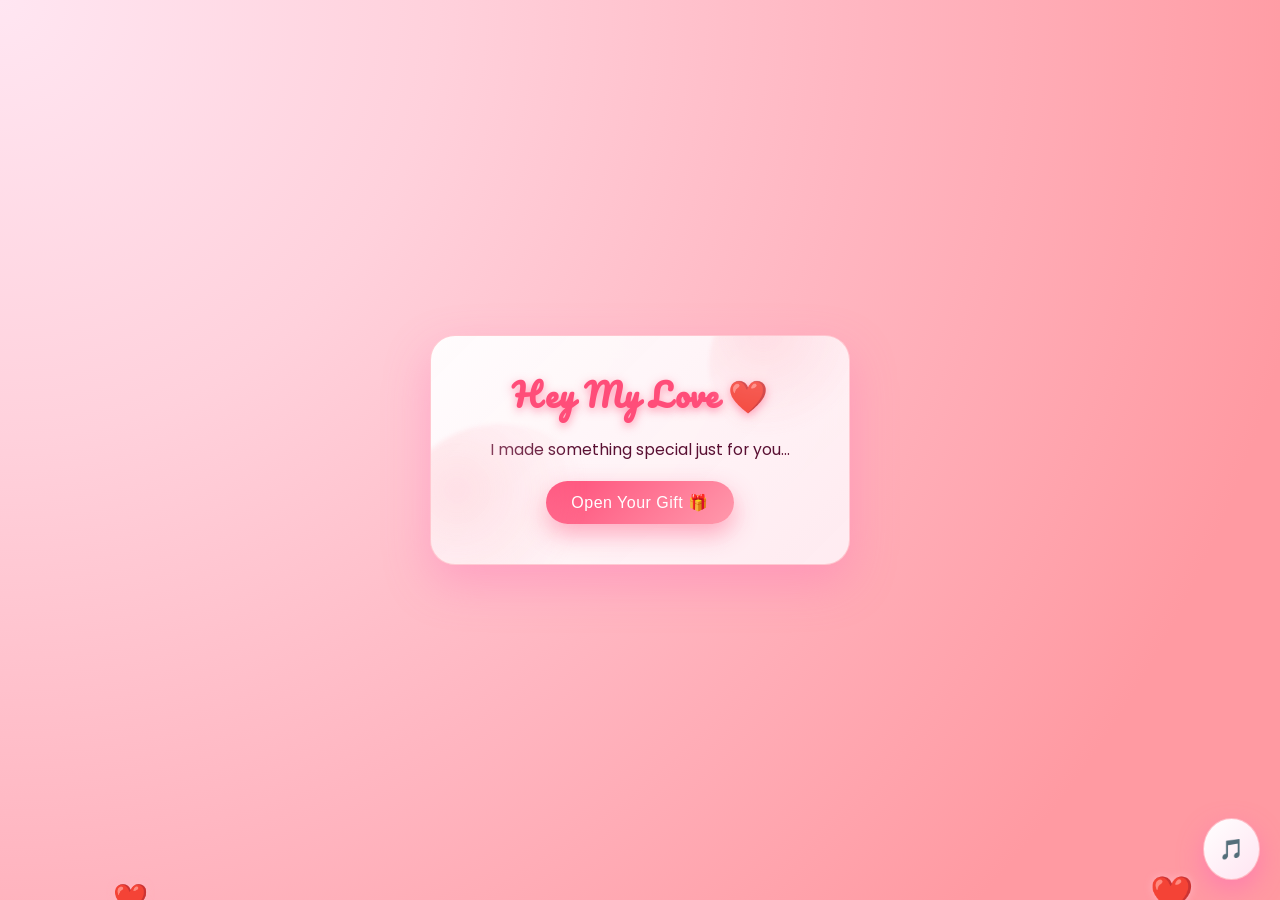
<file: index.html>
<!DOCTYPE html>
<html>
<head>
<meta name="viewport" content="width=device-width, initial-scale=1.0">
<title>My Valentine</title>
<link rel="stylesheet" href="css/style.css">
</head>
<body>

<div class="card">
    <h1>Hey My Love ❤️</h1>
    <p>I made something special just for you...</p>
    <button onclick="location.href='valentine-pro/menu.html'">Open Your Gift 🎁</button>
</div>

<audio id="bgMusic" src="valentine-pro/music/love.mp3" loop></audio>
<div class="music-btn" onclick="toggleMusic()">🎵</div>

<script src="js/script.js"></script>
</body>
</html>
</file>
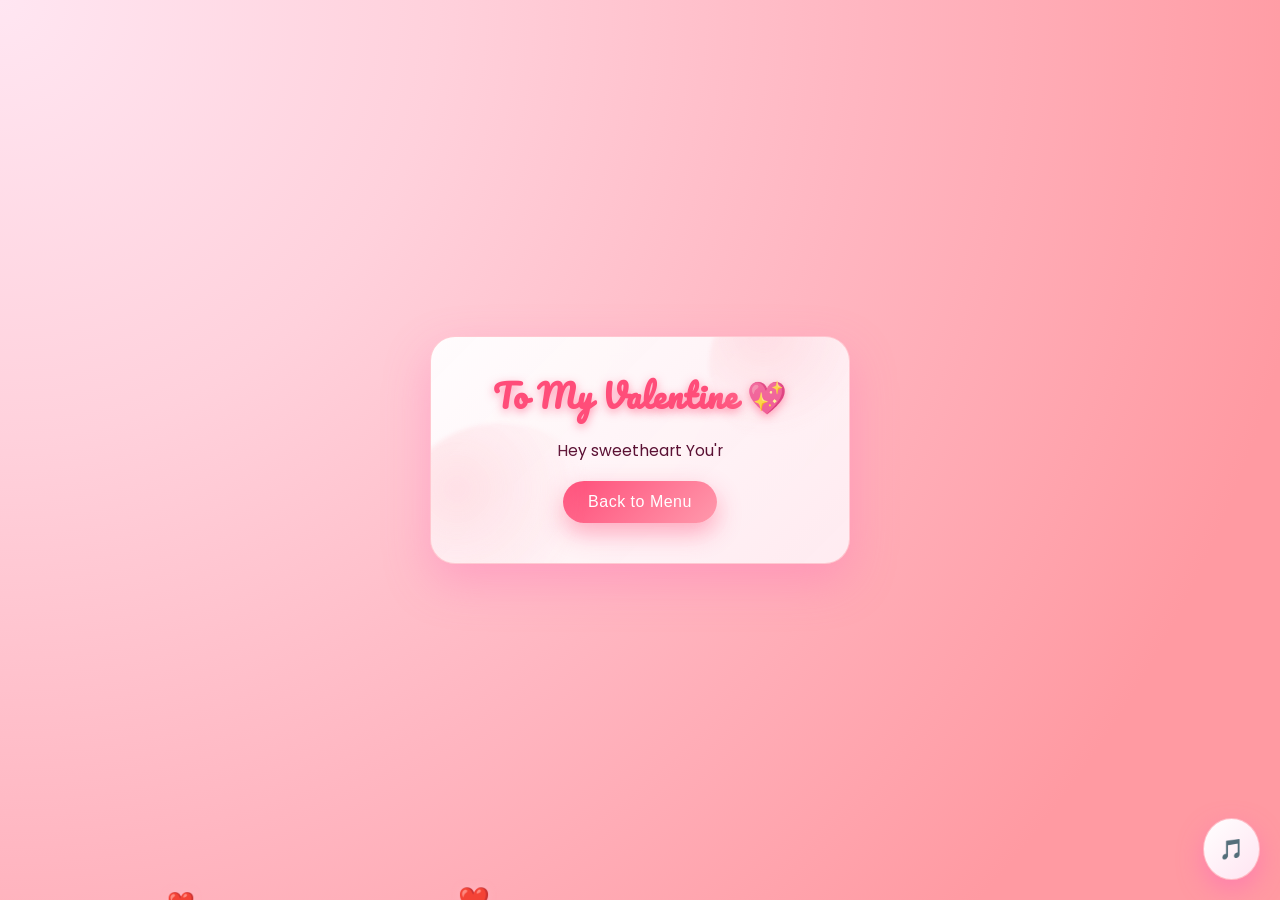
<file: valentine-pro/letter.html>
<!DOCTYPE html>
<html>
<head>
<meta name="viewport" content="width=device-width, initial-scale=1.0">
<title>Letter</title>
<link rel="stylesheet" href="../css/style.css">
</head>
<body>

<div class="card">
    <h1>To My Valentine 💖</h1>
    <p id="letterText"></p>
    <button onclick="location.href='menu.html'">Back to Menu</button>
</div>

<div class="music-btn" onclick="toggleMusic()">🎵</div>

<script src="../js/script.js"></script>
</body>
</html>
</file>
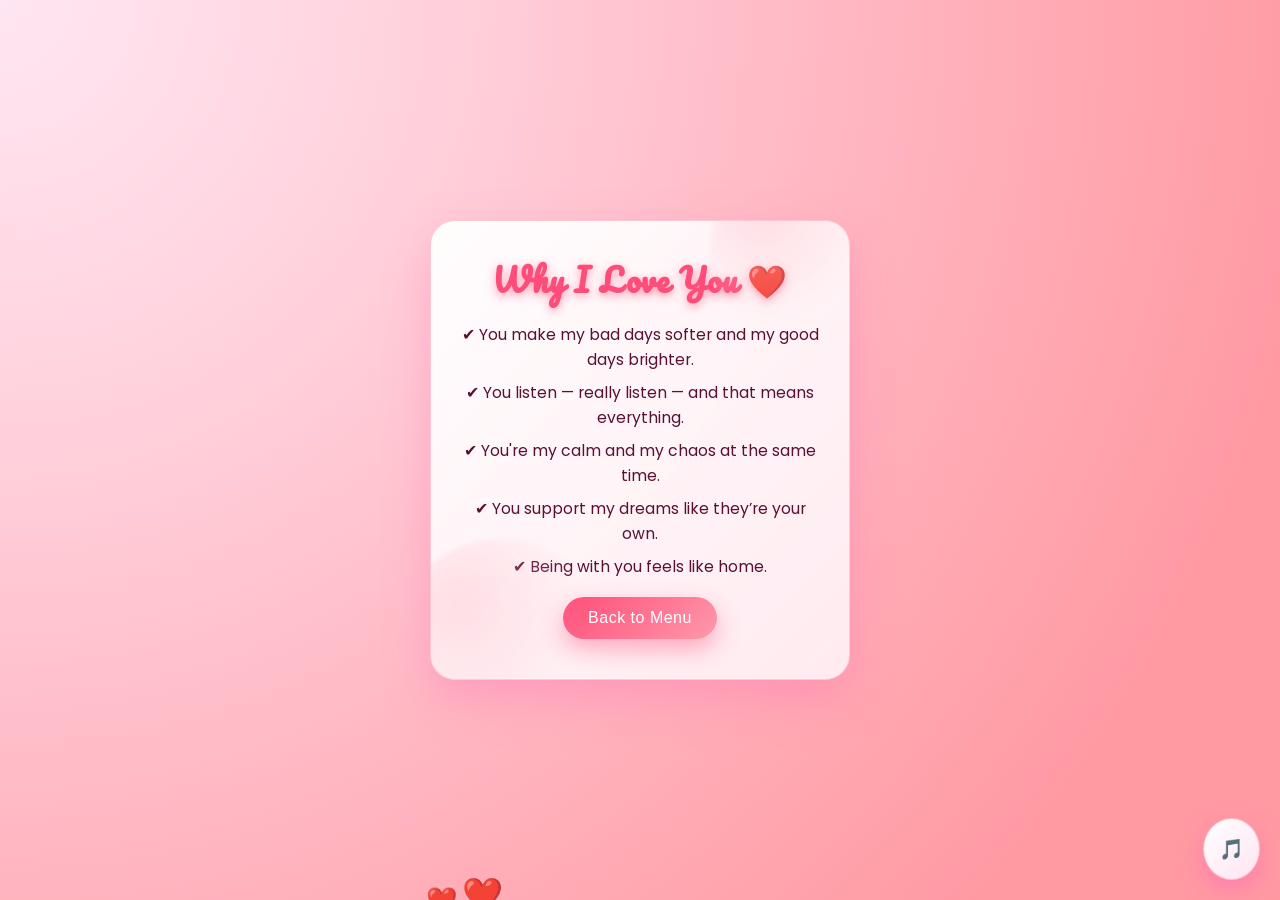
<file: valentine-pro/love.html>
<!DOCTYPE html>
<html>
<head>
<meta name="viewport" content="width=device-width, initial-scale=1.0">
<title>Why I Love You</title>
<link rel="stylesheet" href="../css/style.css">
</head>
<body>

<div class="card">
    <h1>Why I Love You ❤️</h1>

    <p>✔ You make my bad days softer and my good days brighter.</p>
    <p>✔ You listen — really listen — and that means everything.</p>
    <p>✔ You're my calm and my chaos at the same time.</p>
    <p>✔ You support my dreams like they’re your own.</p>
    <p>✔ Being with you feels like home.</p>

    <button onclick="location.href='menu.html'">Back to Menu</button>
</div>

<div class="music-btn" onclick="toggleMusic()">🎵</div>

<script src="../js/script.js"></script>
</body>
</html>
</file>
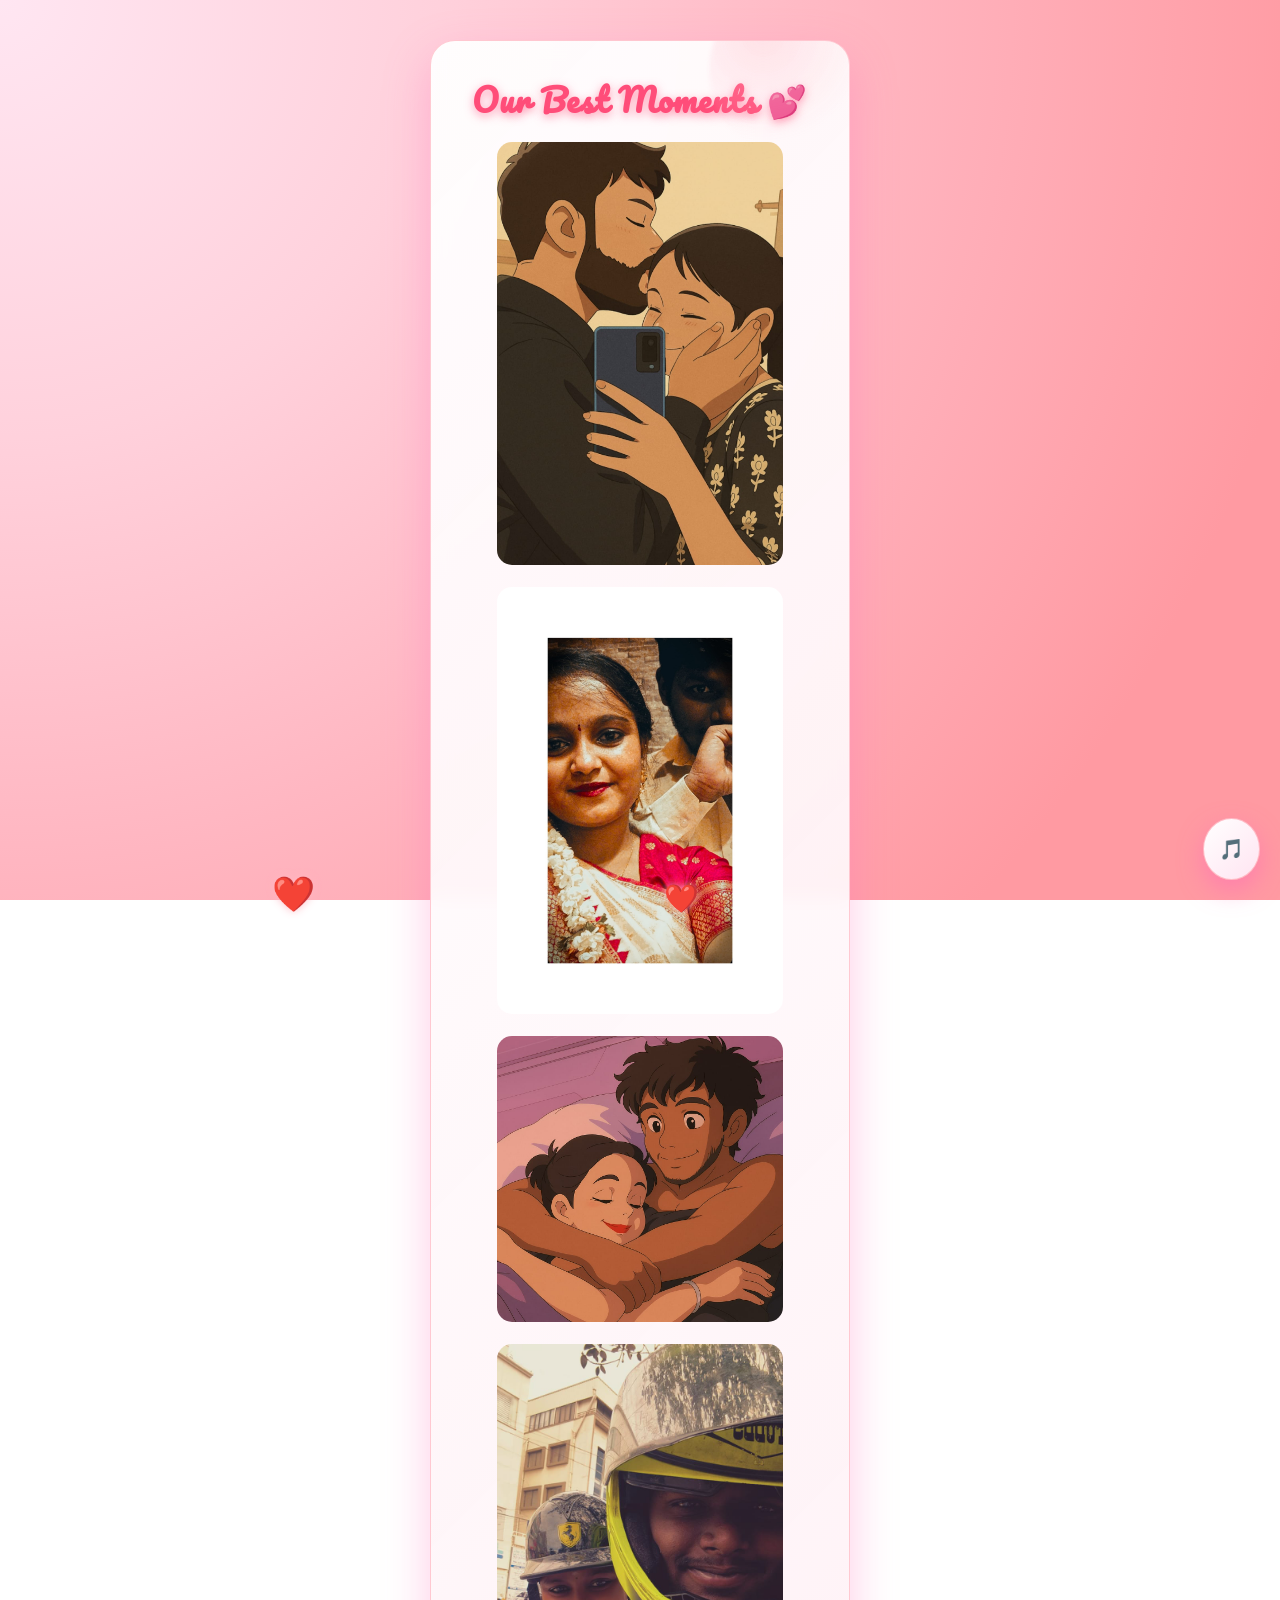
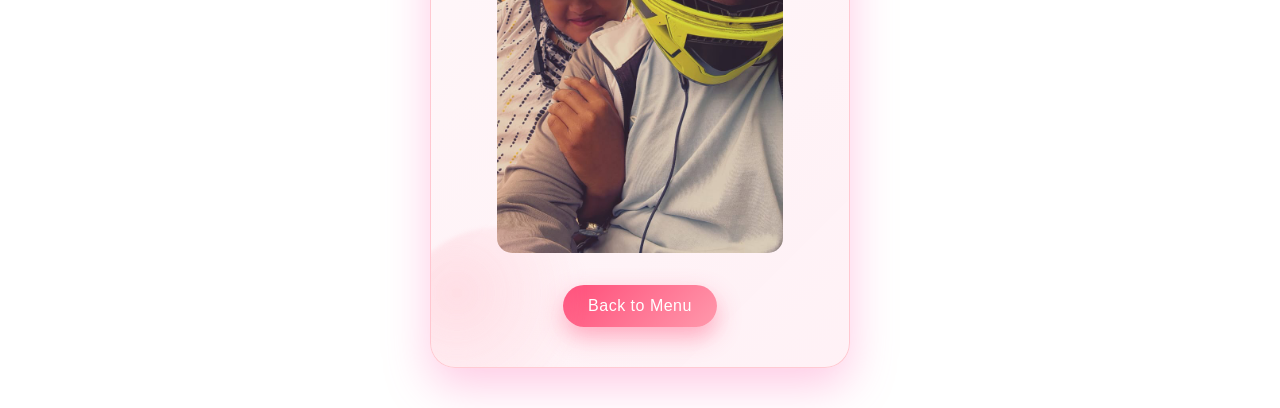
<file: valentine-pro/memories.html>
<!DOCTYPE html>
<html>
<head>
<meta name="viewport" content="width=device-width, initial-scale=1.0">
<title>Memories</title>
<link rel="stylesheet" href="../css/style.css">
</head>
<body>

<div class="card gallery">
    <h1>Our Best Moments 💕</h1>

    <img src="../images/pic1.jpg" onclick="showImage(this.src)">
    <img src="../images/pic2.jpg" onclick="showImage(this.src)">
    <img src="../images/pic3.jpg" onclick="showImage(this.src)">
    <img src="../images/pic4.jpg" onclick="showImage(this.src)">

    <button onclick="location.href='menu.html'">Back to Menu</button>
</div>

<div id="popup" class="popup" onclick="closePopup()">
    <img id="popupImg">
</div>

<div class="music-btn" onclick="toggleMusic()">🎵</div>

<script src="../js/script.js"></script>
</body>
</html>
</file>
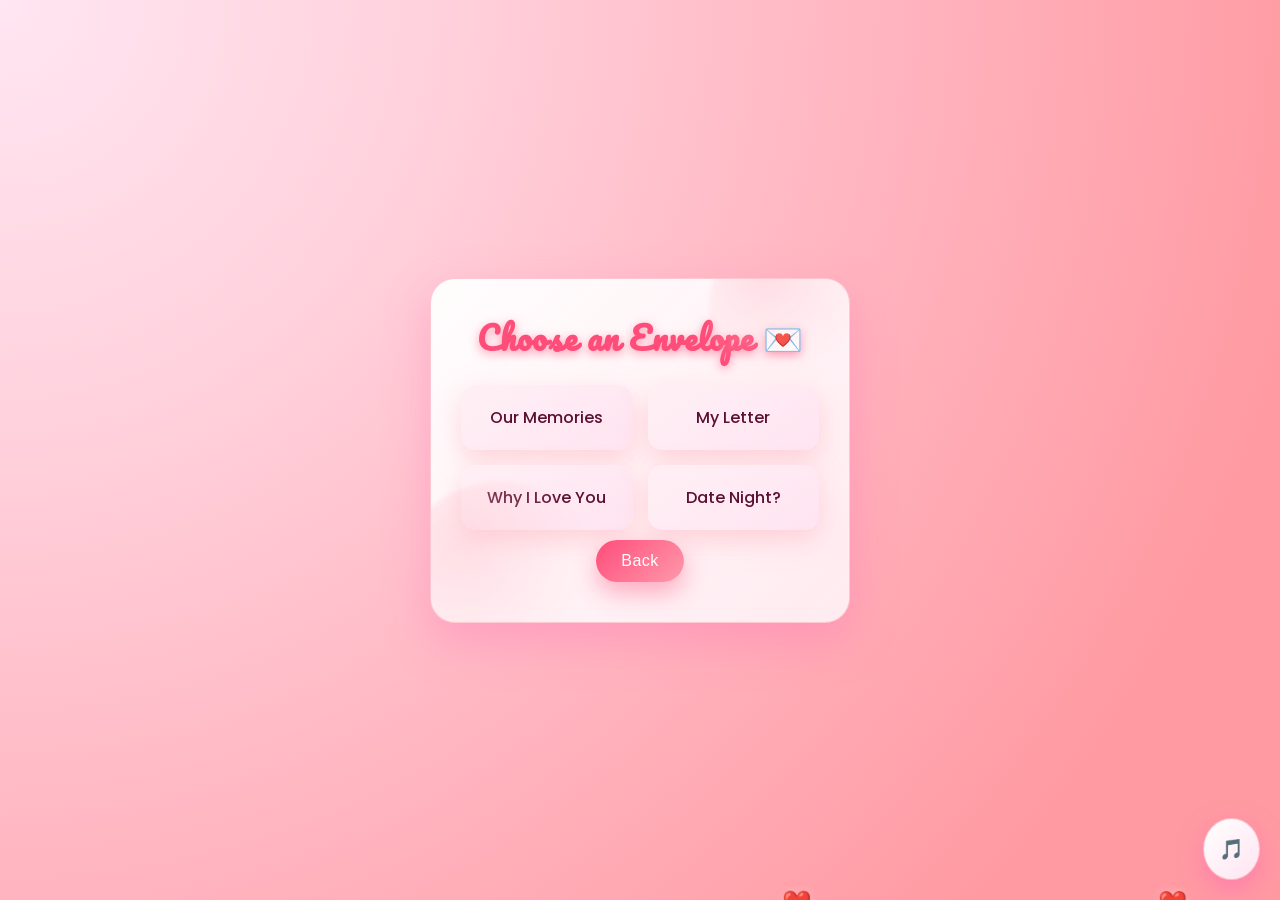
<file: valentine-pro/menu.html>
<!DOCTYPE html>
<html>
<head>
<meta name="viewport" content="width=device-width, initial-scale=1.0">
<title>Menu</title>
<link rel="stylesheet" href="../css/style.css">
</head>
<body>

<div class="card">
    <h1>Choose an Envelope 💌</h1>

    <div class="grid">
        <div onclick="location.href='memories.html'">Our Memories</div>
        <div onclick="location.href='letter.html'">My Letter</div>
        <div onclick="location.href='love.html'">Why I Love You</div>
        <div onclick="location.href='date.html'">Date Night?</div>
    </div>

    <button onclick="location.href='index.html'">Back</button>
</div>

<div class="music-btn" onclick="toggleMusic()">🎵</div>

<script src="../js/script.js"></script>
</body>
</html>
</file>
<file: css/style.css>
@import url('https://fonts.googleapis.com/css2?family=Pacifico&family=Poppins:wght@300;400;600&display=swap');

*{
    margin:0;
    padding:0;
    box-sizing:border-box;
}

body{
    font-family:'Poppins',sans-serif;
    /* Soft animated Valentine gradient background */
    background: radial-gradient(circle at top left,#ffe6f2 0%,#ffd1dc 28%,#ffb6c1 55%,#ff9aa2 85%);
    background-attachment: fixed;
    animation:bgMove 18s ease-in-out infinite alternate;
    min-height:100vh;
    text-align:center;
    color:#5a1033;
    overflow-x:hidden;
    display:flex;
    align-items:center;
    justify-content:center;
    padding:40px 16px;
}

@keyframes bgMove{
    0%{background-position:0% 0%;}
    50%{background-position:50% 100%;}
    100%{background-position:100% 0%;}
}

/* Glassy Valentine Card */
.card{
    position:relative;
    background: linear-gradient(135deg,rgba(255,255,255,0.95),rgba(255,240,245,0.92));
    backdrop-filter: blur(10px);
    width:90%;
    max-width:420px;
    margin:0 auto;
    padding:30px;
    border-radius:25px;
    box-shadow:0 18px 45px rgba(255,105,180,0.35);
    border:1px solid rgba(255,182,193,0.7);
    animation: fadeIn 1s ease, floatCard 6s ease-in-out infinite alternate;
    overflow:hidden;
}

@keyframes fadeIn{
    from{opacity:0; transform:translateY(20px);}
    to{opacity:1; transform:translateY(0);}
}

@keyframes floatCard{
    0%{transform:translateY(0);}
    100%{transform:translateY(-6px);}
}

.card::before,
.card::after{
    content:"";
    position:absolute;
    border-radius:50%;
    background:radial-gradient(circle at 30% 30%,rgba(255,192,203,0.7),transparent 60%);
    filter:blur(2px);
    opacity:0.6;
    pointer-events:none;
}

.card::before{
    width:180px;
    height:180px;
    top:-60px;
    right:-40px;
}

.card::after{
    width:220px;
    height:220px;
    bottom:-80px;
    left:-40px;
}

h1{
    font-family:'Pacifico',cursive;
    color:#ff4d79;
    margin-bottom:15px;
    letter-spacing:1px;
    text-shadow:0 3px 10px rgba(255,77,121,0.55);
    animation:heartBeat 2.2s ease-in-out infinite;
}

@keyframes heartBeat{
    0%,100%{transform:scale(1);}
    20%{transform:scale(1.06);}
    35%{transform:scale(0.98);}
    50%{transform:scale(1.05);}
}

button{
    background: linear-gradient(135deg,#ff4d79,#ff99ac);
    border:none;
    padding:12px 25px;
    color:white;
    font-size:16px;
    border-radius:30px;
    cursor:pointer;
    margin:10px;
    transition:transform 0.25s ease,box-shadow 0.25s ease,filter 0.25s ease;
    box-shadow:0 10px 25px rgba(255,77,121,0.45);
    letter-spacing:0.5px;
}

button:hover{
    transform:translateY(-2px) scale(1.05);
    box-shadow:0 14px 32px rgba(255,77,121,0.55);
    filter:brightness(1.05);
}

button:active{
    transform:translateY(0) scale(0.98);
    box-shadow:0 6px 18px rgba(255,77,121,0.4);
}

/* Floating hearts */
.heart{
    position:fixed;
    bottom:-20px;
    color:#ff4d79;
    text-shadow:0 0 8px rgba(255,182,193,0.9);
    animation:float 6s linear infinite,sway 3s ease-in-out infinite;
    pointer-events:none;
}

@keyframes float{
    0%{transform:translateY(0);opacity:1;}
    100%{transform:translateY(-100vh);opacity:0;}
}

@keyframes sway{
    0%{transform:translateX(0);}
    50%{transform:translateX(12px);}
    100%{transform:translateX(-8px);}
}

/* Gallery */
.gallery img{
    width:80%;
    max-width:300px;
    border-radius:15px;
    margin-bottom:15px;
    cursor:pointer;
    transition:0.3s;
}

.gallery img:hover{
    transform:scale(1.05);
}

/* Popup */
.popup{
    position:fixed;
    top:0;left:0;
    width:100%;height:100%;
    background:rgba(0,0,0,0.8);
    display:none;
    justify-content:center;
    align-items:center;
}

.popup img{
    width:90%;
    max-width:500px;
    border-radius:20px;
}

/* Music Button */
.music-btn{
    position:fixed;
    bottom:20px;
    right:20px;
    background:linear-gradient(135deg,#ffffff,#ffe4f1);
    padding:15px;
    border-radius:50%;
    font-size:20px;
    cursor:pointer;
    box-shadow:0 10px 25px rgba(255,105,180,0.55);
    border:1px solid rgba(255,182,193,0.9);
    display:flex;
    align-items:center;
    justify-content:center;
    animation:pulse 2.4s ease-in-out infinite;
    transition:transform 0.3s ease,box-shadow 0.3s ease;
}

@keyframes pulse{
    0%,100%{transform:scale(1);}
    50%{transform:scale(1.08);}
}

.music-btn:hover{
    transform:translateY(-2px) scale(1.05) rotate(6deg);
    box-shadow:0 16px 32px rgba(255,105,180,0.7);
}

/* Menu grid */
.grid{
    display:grid;
    grid-template-columns:1fr 1fr;
    gap:15px;
    margin-top:20px;
}

.grid div{
    background:linear-gradient(145deg,#fff0f5,#ffe4f1);
    padding:20px;
    border-radius:15px;
    cursor:pointer;
    transition:transform 0.25s ease,box-shadow 0.25s ease,background 0.25s ease;
    box-shadow:0 10px 26px rgba(255,182,193,0.55);
    font-weight:500;
}

.grid div:hover{
    transform:translateY(-3px) scale(1.05);
    box-shadow:0 16px 34px rgba(255,105,180,0.65);
}

/* General text styling */
p{
    line-height:1.6;
    margin-bottom:8px;
    font-size:0.98rem;
}

/* Responsive layout */
@media (max-width: 600px){
    body{
        padding:28px 10px;
    }

    .card{
        padding:24px 18px;
        border-radius:22px;
    }

    h1{
        font-size:1.8rem;
    }

    p{
        font-size:0.95rem;
    }

    .grid{
        grid-template-columns:1fr;
        gap:12px;
    }

    .music-btn{
        bottom:16px;
        right:16px;
        padding:12px;
        font-size:18px;
    }
}
</file>
